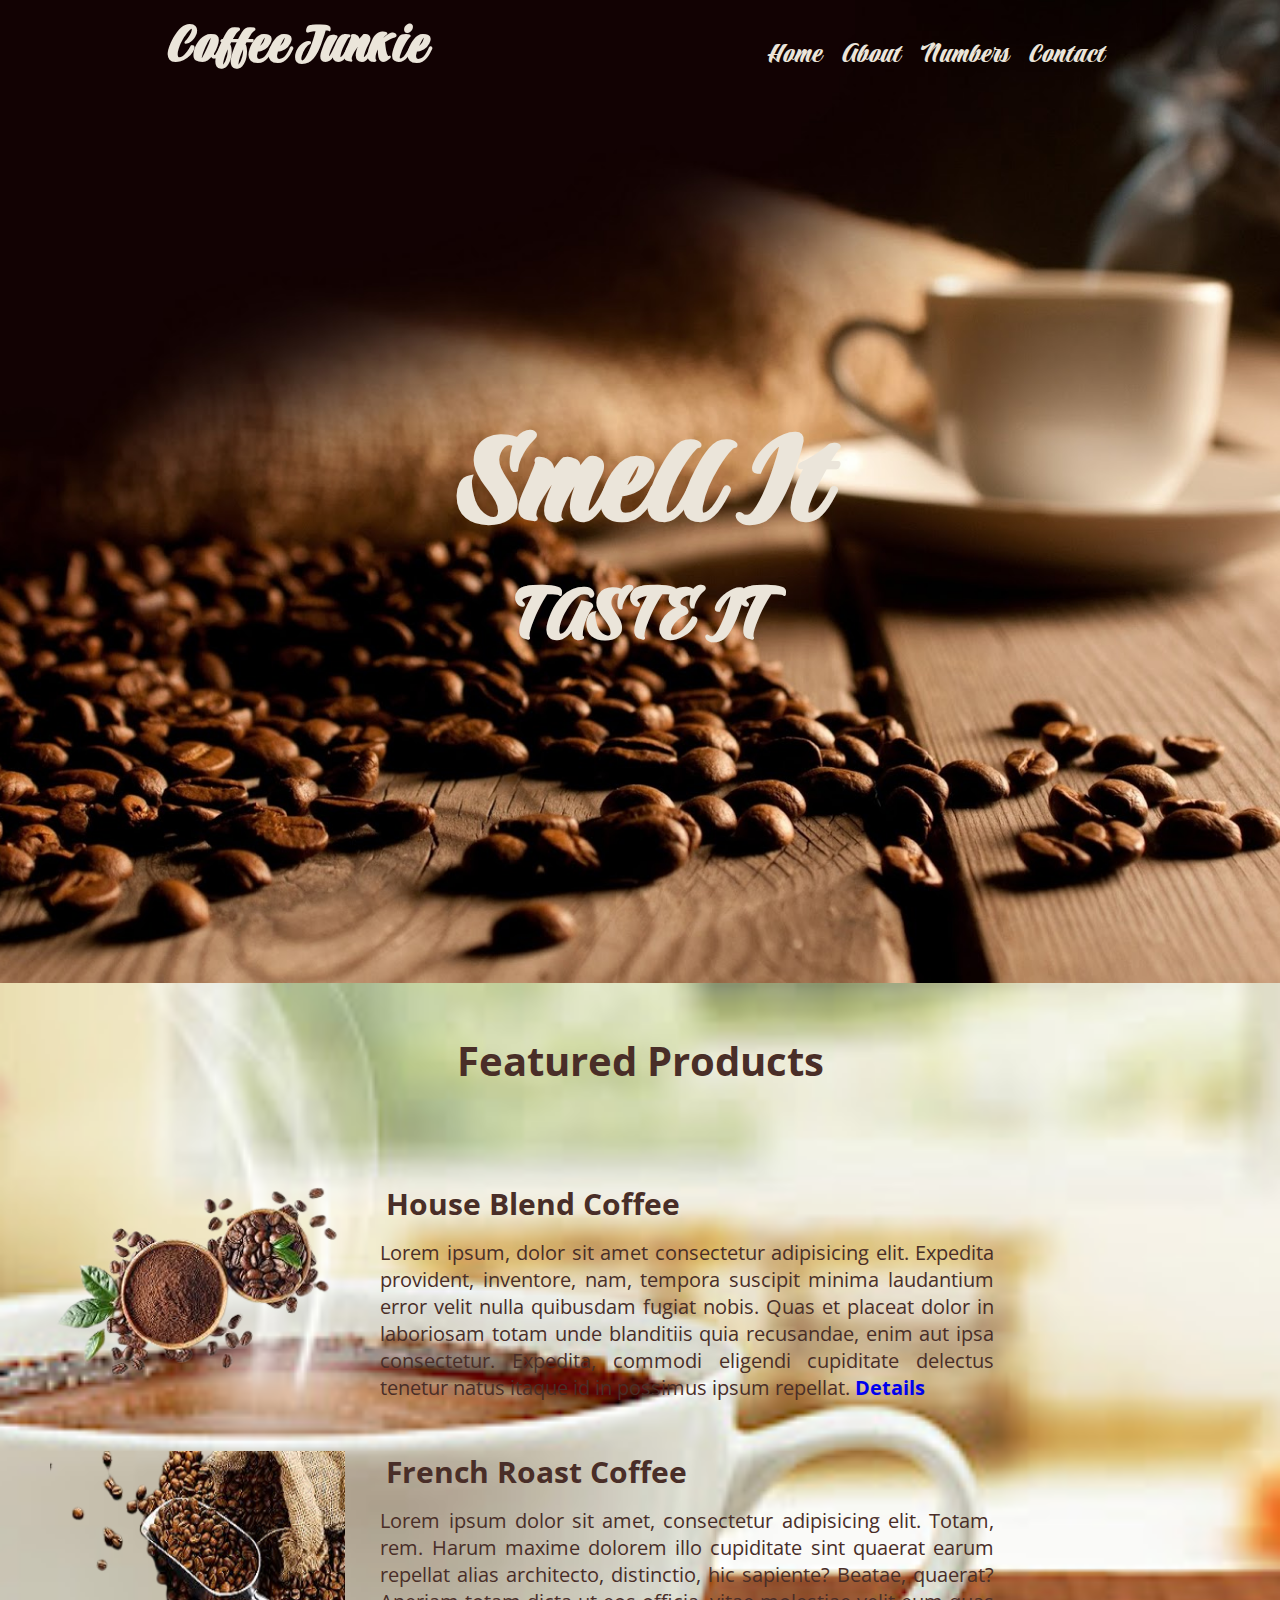
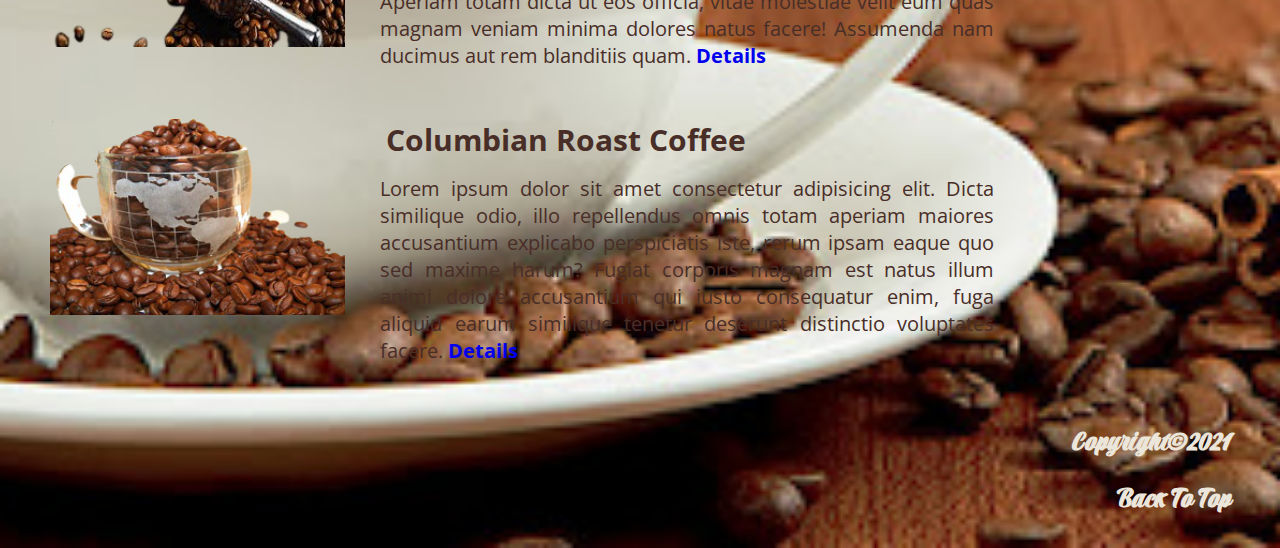
<file: index.html>
<!DOCTYPE html>
<html lang="en">

<head>
    <meta charset="UTF-8">
    <meta http-equiv="X-UA-Compatible" content="IE=edge">
    <meta name="viewport" content="width=device-width, initial-scale=1.0">
    <link rel="preconnect" href="https://fonts.googleapis.com">
    <link rel="preconnect" href="https://fonts.gstatic.com" crossorigin>
    <link href="https://fonts.googleapis.com/css2?family=Praise&display=swap" rel="stylesheet">
    <link rel="preconnect" href="https://fonts.googleapis.com">
    <link rel="preconnect" href="https://fonts.gstatic.com" crossorigin>
    <link
        href="https://fonts.googleapis.com/css2?family=Open+Sans+Condensed:ital,wght@0,300;0,700;1,300&family=Praise&display=swap"
        rel="stylesheet">
    <link rel="stylesheet" href="./style.css">
    <title>Coffee Junkie</title>
</head>

<body>

    <!--Container-->
    <div class="container">

        <!--Background-->
        <div class="background1">
            <!--Header-->
            <header>
                <div class="header-bar" id="top">
                    <h1>Coffee Junkie</h1>
                    <div class="nav">
                        <a href="index.html" target="_blank">Home</a>
                        <a href="about.html" target="_blank">About</a>
                        <a href="numbers.html" target="_blank">Numbers</a>
                        <a href="contact.html" target="_blank">Contact</a>
                    </div>
                </div>
            
            </header>
            
            <!--Banner-->
            <div class="banner">
                <h1>Smell It</h1>
                <h3>TASTE IT</h3>
            </div>
        </div>
        <div class="background">

            <!--Products-->
            <div class="products">
                <div class="product-heading">
                    <h1>Featured Products</h1>
                </div>

                <!--House Blend-->

                <div class="product-one">
                    <img src="./images/houseblend.jpeg" alt="FrenchRoast" width="25%">
                    <h2>House Blend Coffee</h2>
                    <p>
                        Lorem ipsum, dolor sit amet consectetur adipisicing elit. Expedita provident, inventore, nam,
                        tempora
                        suscipit minima laudantium error velit nulla quibusdam fugiat nobis. Quas et placeat dolor in
                        laboriosam
                        totam unde blanditiis quia recusandae, enim aut ipsa consectetur. Expedita, commodi eligendi
                        cupiditate
                        delectus tenetur natus itaque id in possimus ipsum repellat.
                        <a href="https://www.cartacoffee.com/blogs/island-blog/what-is-house-blend-coffee" target="_blank">Details</a>
                    </p>
                    
                </div>

                <!--French Roast-->

                <div class="product-two">
                    <img src="./images/frenchroast.jpeg" alt="frenchroastcoffee" width="25%">
                    <h2>French Roast Coffee</h2>
                    <p>
                        Lorem ipsum dolor sit amet, consectetur adipisicing elit. Totam, rem. Harum maxime dolorem illo
                        cupiditate
                        sint
                        quaerat earum repellat alias architecto, distinctio, hic sapiente? Beatae, quaerat? Aperiam
                        totam dicta ut
                        eos
                        officia, vitae molestiae velit eum quas magnam veniam minima dolores natus facere! Assumenda nam
                        ducimus aut
                        rem
                        blanditiis quam.
                        <a href="https://www.homegrounds.co/what-is-french-roast-coffee/" target="_blank">Details</a>
                    </p>
                    
                </div>

                <!--Columbian Roast-->

                <div class="product-three">
                    <img src="./images/colombianroast.jpg" alt="ColombianRoast" width="25%" />
                    <h2>Columbian Roast Coffee</h2>
                    <p>
                        Lorem ipsum dolor sit amet consectetur adipisicing elit. Dicta similique odio, illo repellendus
                        omnis totam
                        aperiam maiores accusantium explicabo perspiciatis iste, rerum ipsam eaque quo sed maxime harum?
                        Fugiat
                        corporis
                        magnam est natus illum animi dolore accusantium qui iusto consequatur enim, fuga aliquid earum
                        similique
                        tenetur
                        deserunt distinctio voluptates facere.
                        <a href="https://elevencoffees.com/what-is-colombian-coffee/" target="_blank">Details</a>
                    </p>
                    
                </div>
            </div>

            <!--Footer-->
            <footer>
                <div class="footer-bar">
                    <h2>Copyright&copy;2021</h2>
                    <h4><a href="#top">Back To Top</a></h4>
                </div>
            </footer>

        </div>

    </div>


</body>

</html
</file>
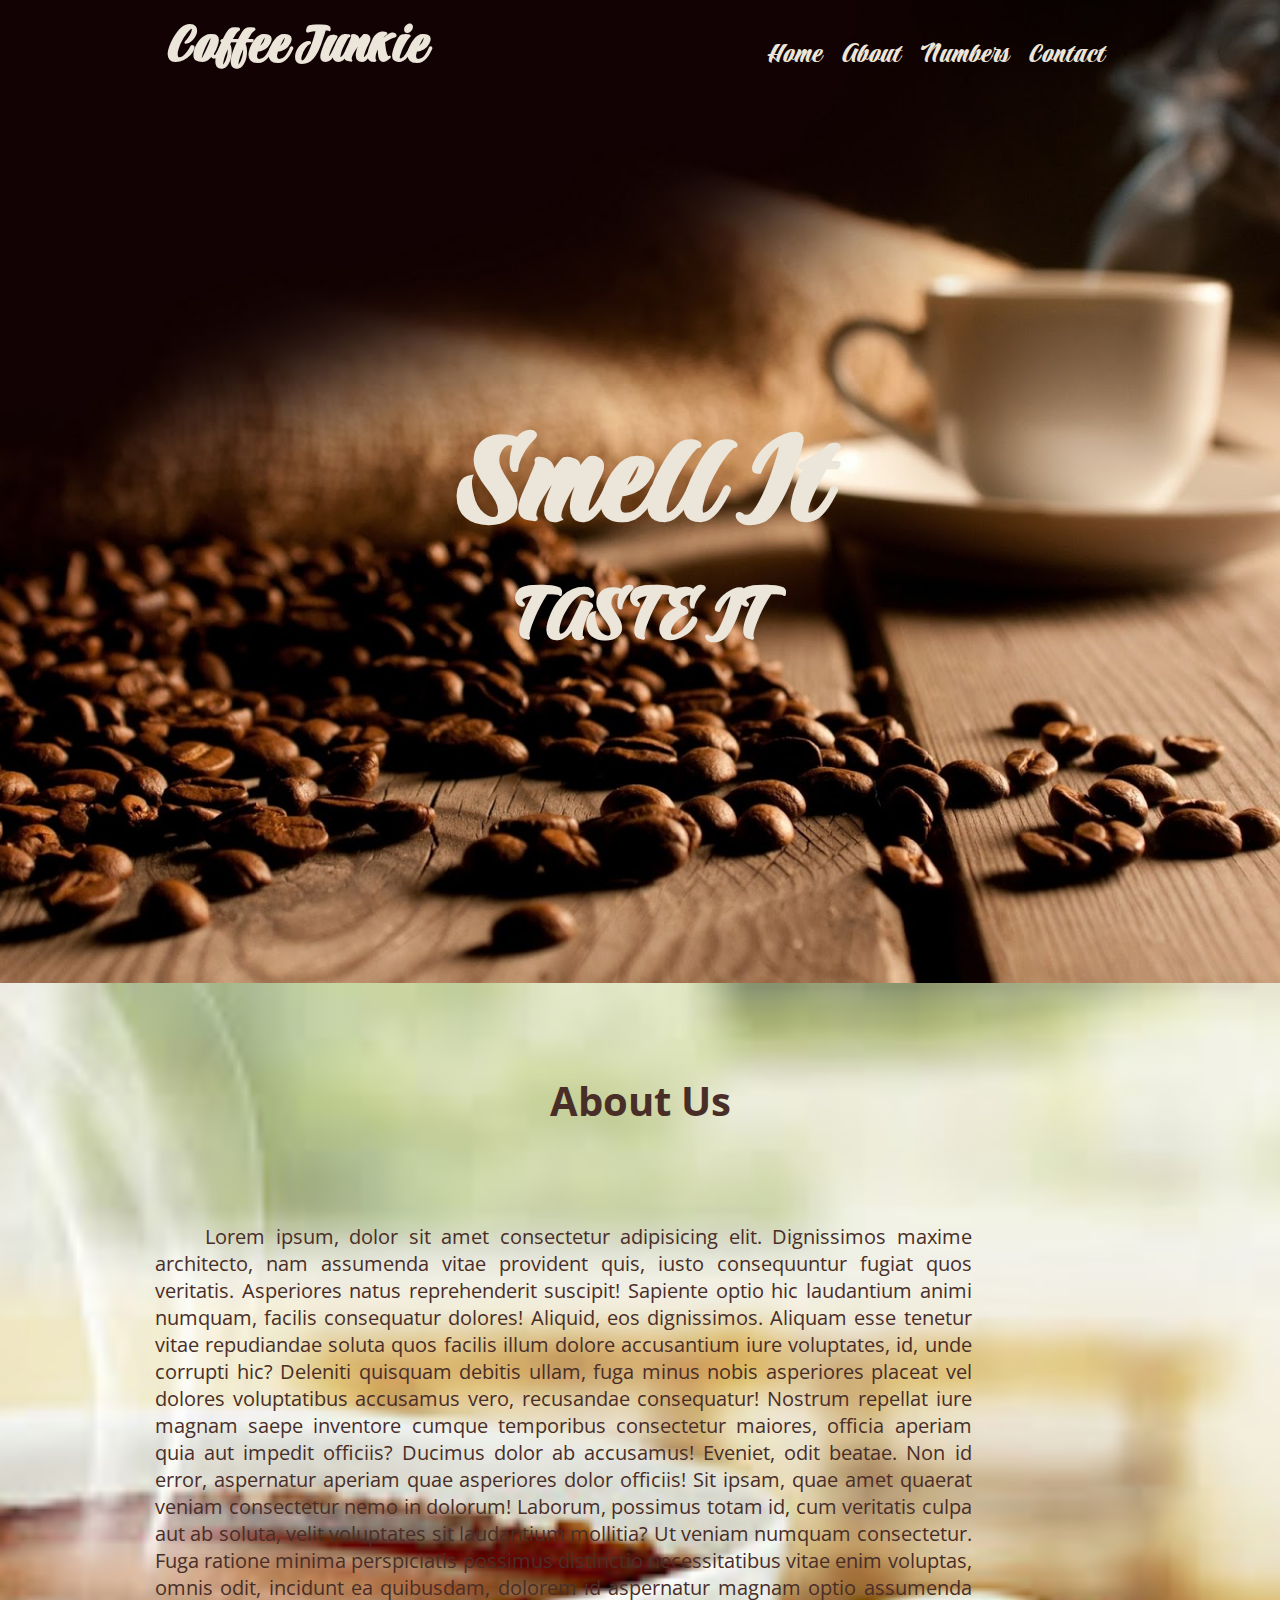
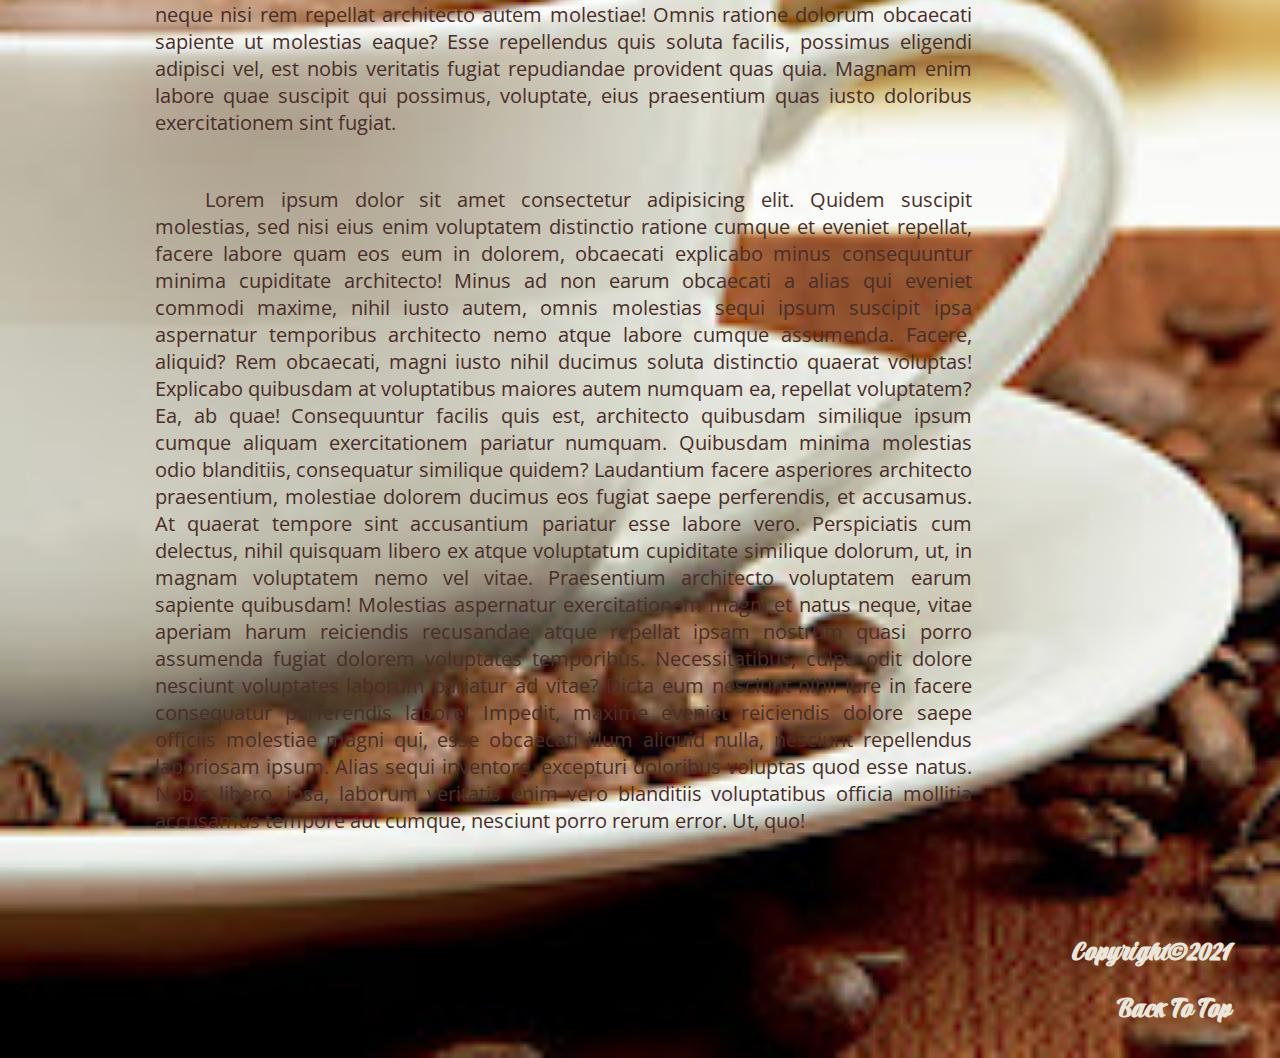
<file: about.html>
<!DOCTYPE html>
<html lang="en">

<head>
    <meta charset="UTF-8">
    <meta http-equiv="X-UA-Compatible" content="IE=edge">
    <meta name="viewport" content="width=device-width, initial-scale=1.0">
    <link rel="preconnect" href="https://fonts.googleapis.com">
    <link rel="preconnect" href="https://fonts.gstatic.com" crossorigin>
    <link href="https://fonts.googleapis.com/css2?family=Praise&display=swap" rel="stylesheet">
    <link rel="preconnect" href="https://fonts.googleapis.com">
    <link rel="preconnect" href="https://fonts.gstatic.com" crossorigin>
    <link
        href="https://fonts.googleapis.com/css2?family=Open+Sans+Condensed:ital,wght@0,300;0,700;1,300&family=Praise&display=swap"
        rel="stylesheet">
    <link rel="stylesheet" href="./style.css">
    <title>Coffee Junkie</title>
</head>

<body>

    <!--Container-->
    <div class="container">

        <!--Background-->
        <div class="background1">
            <!--Header-->
            <header>
                <div class="header-bar" id="top">
                    <h1>Coffee Junkie</h1>
                    <div class="nav">
                        <a href="index.html" target="_blank">Home</a>
                        <a href="about.html" target="_blank">About</a>
                        <a href="numbers.html" target="_blank">Numbers</a>
                        <a href="contact.html" target="_blank">Contact</a>
                    </div>
                </div>

            </header>

            <!--Banner-->
            <div class="banner">
                <h1>Smell It</h1>
                <h3>TASTE IT</h3>
            </div>
        </div>

        <!--Background-->
        <div class="background">

            <!--About-Us-->

            <div class="about-us">
                <h1>About Us</h1>
                <p>Lorem ipsum, dolor sit amet consectetur adipisicing elit. Dignissimos maxime architecto, nam assumenda vitae provident quis, iusto consequuntur fugiat quos veritatis. Asperiores natus reprehenderit suscipit! Sapiente optio hic laudantium animi numquam, facilis consequatur dolores! Aliquid, eos dignissimos. Aliquam esse tenetur vitae repudiandae soluta quos facilis illum dolore accusantium iure voluptates, id, unde corrupti hic? Deleniti quisquam debitis ullam, fuga minus nobis asperiores placeat vel dolores voluptatibus accusamus vero, recusandae consequatur! Nostrum repellat iure magnam saepe inventore cumque temporibus consectetur maiores, officia aperiam quia aut impedit officiis? Ducimus dolor ab accusamus! Eveniet, odit beatae. Non id error, aspernatur aperiam quae asperiores dolor officiis! Sit ipsam, quae amet quaerat veniam consectetur nemo in dolorum! Laborum, possimus totam id, cum veritatis culpa aut ab soluta, velit voluptates sit laudantium mollitia? Ut veniam numquam consectetur. Fuga ratione minima perspiciatis possimus distinctio necessitatibus vitae enim voluptas, omnis odit, incidunt ea quibusdam, dolorem id aspernatur magnam optio assumenda neque nisi rem repellat architecto autem molestiae! Omnis ratione dolorum obcaecati sapiente ut molestias eaque? Esse repellendus quis soluta facilis, possimus eligendi adipisci vel, est nobis veritatis fugiat repudiandae provident quas quia. Magnam enim labore quae suscipit qui possimus, voluptate, eius praesentium quas iusto doloribus exercitationem sint fugiat.</p>
                <p>Lorem ipsum dolor sit amet consectetur adipisicing elit. Quidem suscipit molestias, sed nisi eius enim voluptatem distinctio ratione cumque et eveniet repellat, facere labore quam eos eum in dolorem, obcaecati explicabo minus consequuntur minima cupiditate architecto! Minus ad non earum obcaecati a alias qui eveniet commodi maxime, nihil iusto autem, omnis molestias sequi ipsum suscipit ipsa aspernatur temporibus architecto nemo atque labore cumque assumenda. Facere, aliquid? Rem obcaecati, magni iusto nihil ducimus soluta distinctio quaerat voluptas! Explicabo quibusdam at voluptatibus maiores autem numquam ea, repellat voluptatem? Ea, ab quae! Consequuntur facilis quis est, architecto quibusdam similique ipsum cumque aliquam exercitationem pariatur numquam. Quibusdam minima molestias odio blanditiis, consequatur similique quidem? Laudantium facere asperiores architecto praesentium, molestiae dolorem ducimus eos fugiat saepe perferendis, et accusamus. At quaerat tempore sint accusantium pariatur esse labore vero. Perspiciatis cum delectus, nihil quisquam libero ex atque voluptatum cupiditate similique dolorum, ut, in magnam voluptatem nemo vel vitae. Praesentium architecto voluptatem earum sapiente quibusdam! Molestias aspernatur exercitationem magni et natus neque, vitae aperiam harum reiciendis recusandae atque repellat ipsam nostrum quasi porro assumenda fugiat dolorem voluptates temporibus. Necessitatibus, culpa odit dolore nesciunt voluptates laborum pariatur ad vitae? Dicta eum nesciunt nihil iure in facere consequatur perferendis labore! Impedit, maxime eveniet reiciendis dolore saepe officiis molestiae magni qui, esse obcaecati illum aliquid nulla, nesciunt repellendus laboriosam ipsum. Alias sequi inventore, excepturi doloribus voluptas quod esse natus. Nobis libero, ipsa, laborum veritatis enim vero blanditiis voluptatibus officia mollitia accusamus tempore aut cumque, nesciunt porro rerum error. Ut, quo!</p>
            </div>

            <!--Footer-->
            <footer>
                <div class="footer-bar">
                    <h2>Copyright&copy;2021</h2>
                    <h4><a href="#top">Back To Top</a></h4>
                </div>
            
            </footer>

        </div>
    
       
        
    
    </div>
    
    
    </body>
    
    </html
</file>
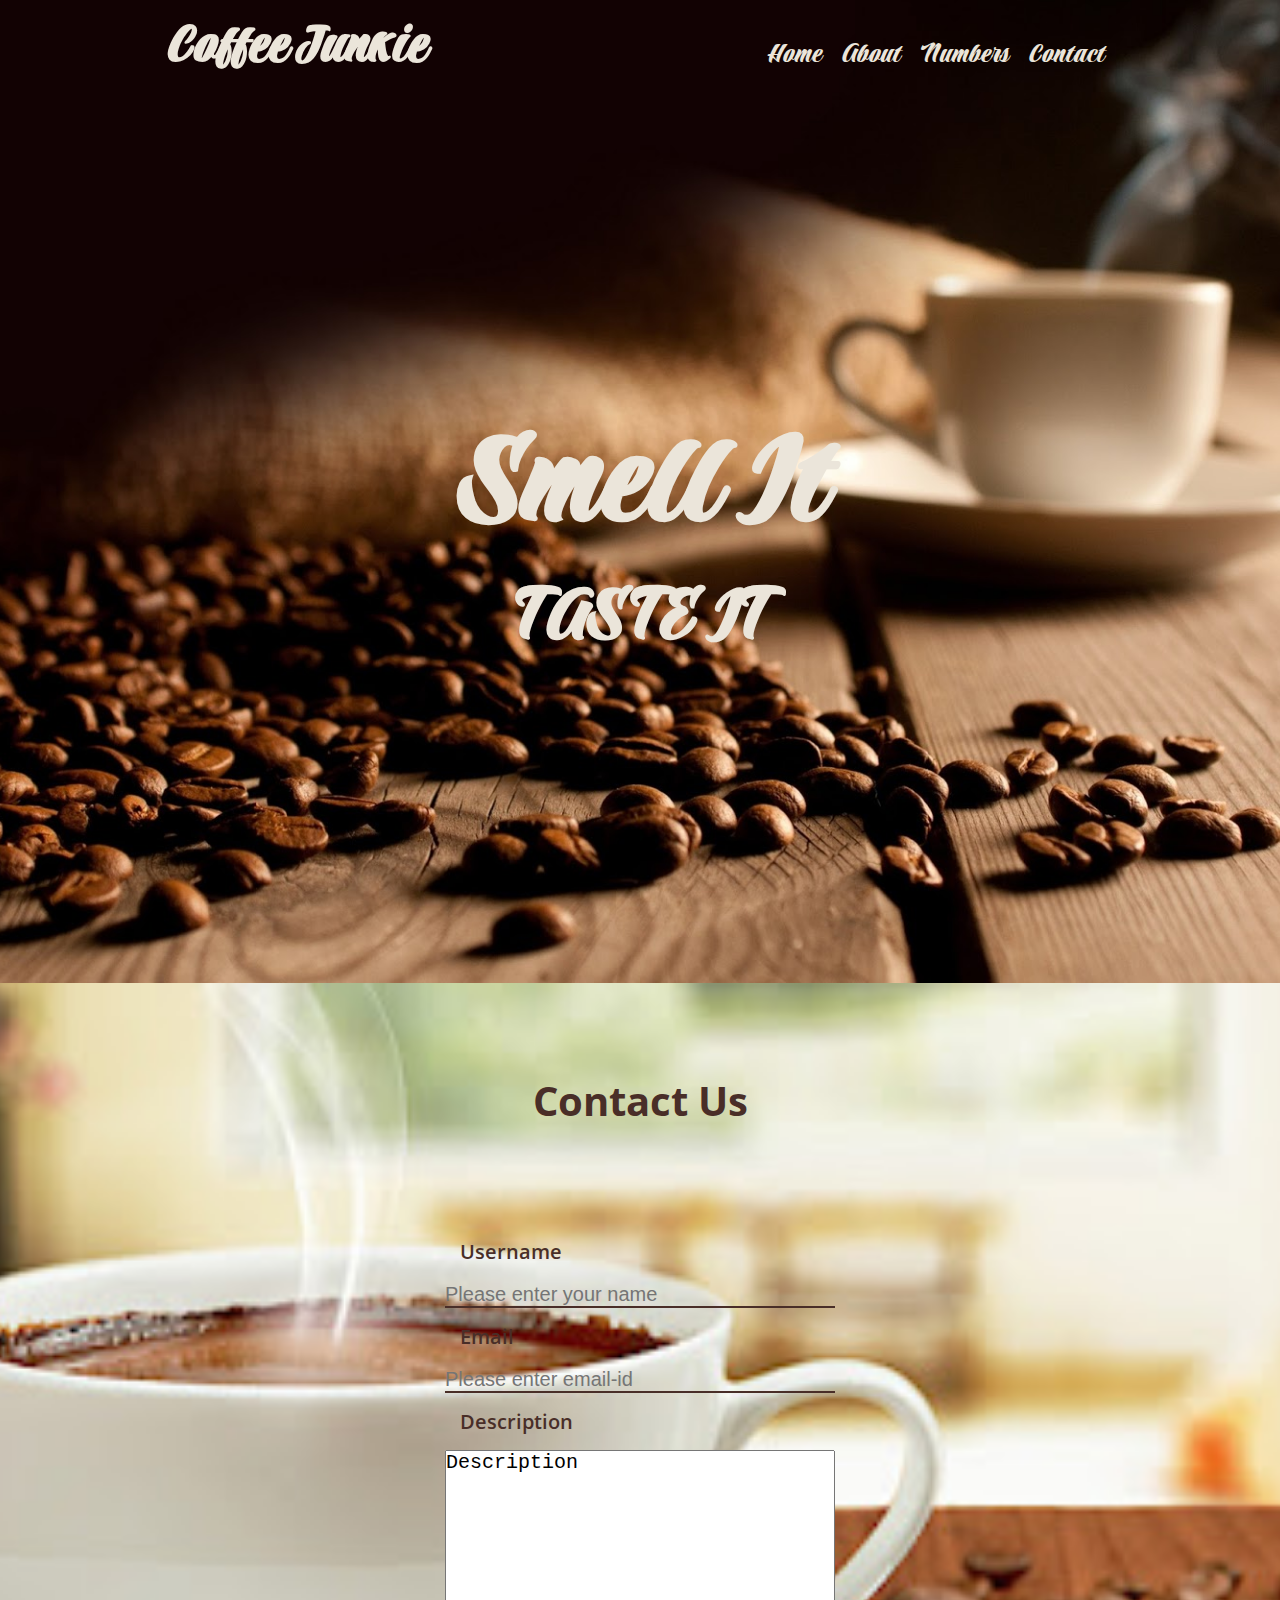
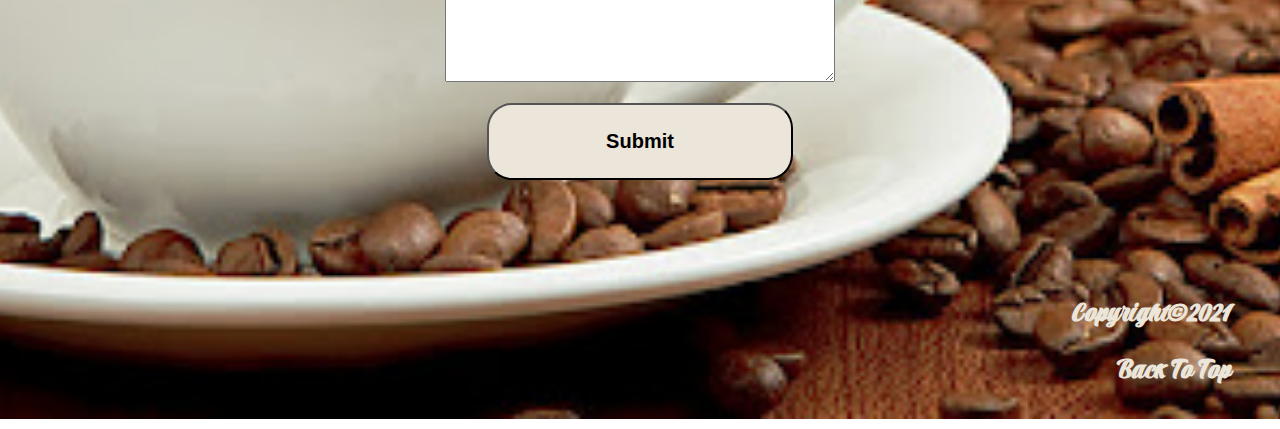
<file: contact.html>
<!DOCTYPE html>
<html lang="en">

<head>
    <meta charset="UTF-8">
    <meta http-equiv="X-UA-Compatible" content="IE=edge">
    <meta name="viewport" content="width=device-width, initial-scale=1.0">
    <link rel="preconnect" href="https://fonts.googleapis.com">
    <link rel="preconnect" href="https://fonts.gstatic.com" crossorigin>
    <link href="https://fonts.googleapis.com/css2?family=Praise&display=swap" rel="stylesheet">
    <link rel="preconnect" href="https://fonts.googleapis.com">
    <link rel="preconnect" href="https://fonts.gstatic.com" crossorigin>
    <link
        href="https://fonts.googleapis.com/css2?family=Open+Sans+Condensed:ital,wght@0,300;0,700;1,300&family=Praise&display=swap"
        rel="stylesheet">
    <link rel="stylesheet" href="./style.css">
    <title>Coffee Junkie</title>
    </head>
    
    <body>
        <!--Container-->
        <div class="container">
        
            <!--Background-->
            <div class="background1">
                <!--Header-->
                <header>
                    <div class="header-bar" id="top">
                        <h1>Coffee Junkie</h1>
                        <div class="nav">
                            <a href="index.html" target="_blank">Home</a>
                            <a href="about.html" target="_blank">About</a>
                            <a href="numbers.html" target="_blank">Numbers</a>
                            <a href="contact.html" target="_blank">Contact</a>
                        </div>
                    </div>
        
                </header>
        
                <!--Banner-->
                <div class="banner">
                    <h1>Smell It</h1>
                    <h3>TASTE IT</h3>
                </div>
            </div>
            <div class="background">
               
                
                <div class="contact-us">
                    <h1>Contact Us</h1>                    
                    
                    <form class="contact-form" action="">
                
                
                        <!--Name-->
                        <div class="visitor-name">
                            <label>Username</label>
                        </div>
                        <div class="visitor-input">
                            <input type="text" name="Username" id="Username" pattern="[A-Za-z]+" required placeholder="Please enter your name" />
                        </div>

                        <!--Email-->
                        <div class="visitor-email">
                            <label>Email</label>
                        </div>
                        <div class="email-input">
                            <input type="email" placeholder="Please enter email-id" required />
                        </div>
                
                
                        <!--Description-->
                        <div class="description">
                            <label>Description</label>
                        </div>
                        <div class="description-input">
                            <textarea name="description" id="" cols="30" rows="10" placeholder="Your Description">Description</textarea>
                        </div>
                
                
                        <!--Submission-->
                        <div class="submission">
                            <button type="submit">Submit</button>
                        </div>
                
                    </form>
                </div>

                <!--Footer-->
                <footer>
                    <div class="footer-bar">
                        <h2>Copyright&copy;2021</h2>
                        <h4><a href="#top">Back To Top</a></h4>
                    </div>
                
                </footer>
            </div>
        
        
        
        
        
        
        
        
        
        
        
        
            
        
        
        </div>
        
        
        </body>
        
        </html
</file>
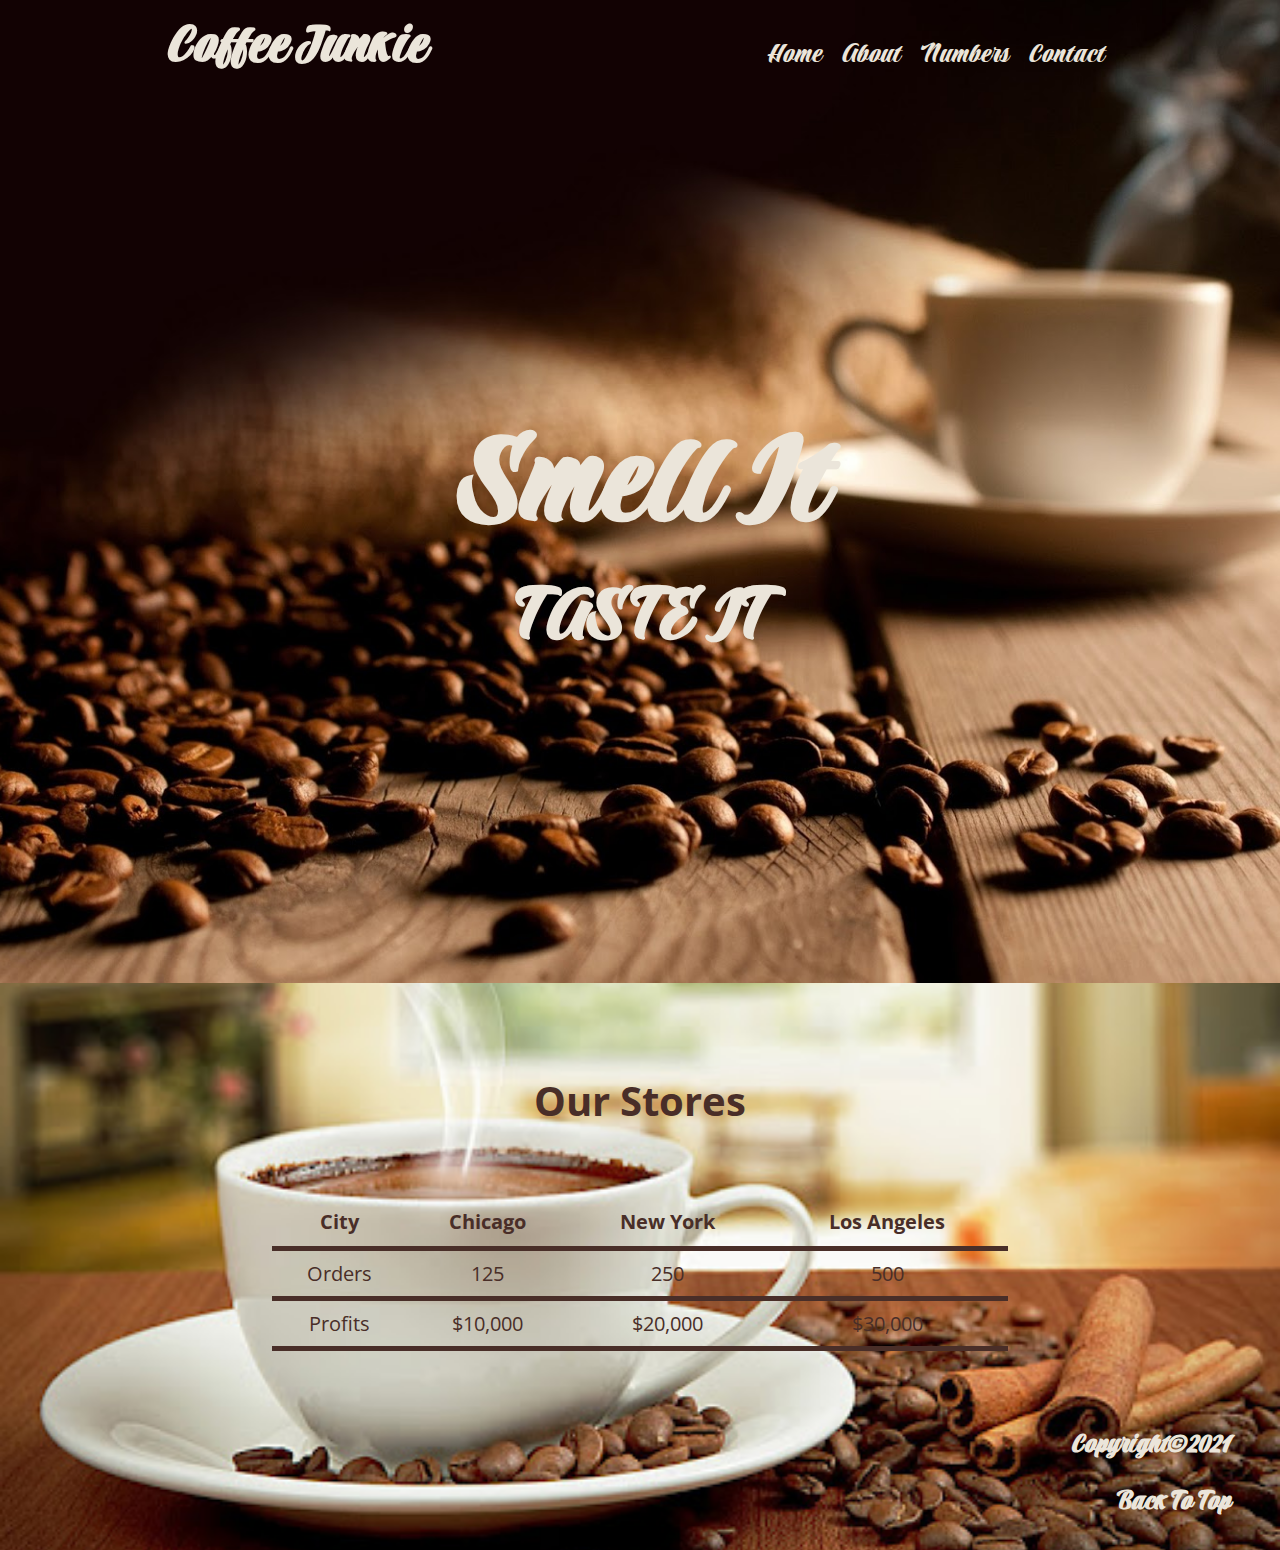
<file: numbers.html>
<!DOCTYPE html>
<html lang="en">

<head>
    <meta charset="UTF-8">
    <meta http-equiv="X-UA-Compatible" content="IE=edge">
    <meta name="viewport" content="width=device-width, initial-scale=1.0">
    <link rel="preconnect" href="https://fonts.googleapis.com">
    <link rel="preconnect" href="https://fonts.gstatic.com" crossorigin>
    <link href="https://fonts.googleapis.com/css2?family=Praise&display=swap" rel="stylesheet">
    <link rel="preconnect" href="https://fonts.googleapis.com">
    <link rel="preconnect" href="https://fonts.gstatic.com" crossorigin>
    <link
        href="https://fonts.googleapis.com/css2?family=Open+Sans+Condensed:ital,wght@0,300;0,700;1,300&family=Praise&display=swap"
        rel="stylesheet">
    <link rel="stylesheet" href="./style.css">
    <title>Coffee Junkie</title>
</head>

<body>
    <!--Container-->
    <div class="container">
    
        <!--Background-->
        <div class="background1">
            <!--Header-->
            <header>
                <div class="header-bar" id="top">
                    <h1>Coffee Junkie</h1>
                    <div class="nav">
                        <a href="index.html" target="_blank">Home</a>
                        <a href="about.html" target="_blank">About</a>
                        <a href="numbers.html" target="_blank">Numbers</a>
                        <a href="contact.html" target="_blank">Contact</a>
                    </div>
                </div>
    
            </header>
    
            <!--Banner-->
            <div class="banner">
                <h1>Smell It</h1>
                <h3>TASTE IT</h3>
            </div>
        </div>
        <div class="background">
            <div class="our-stores">
                <h1>Our Stores</h1>
                <table>
                    <!--Cities-->
                    <tr>
                        <th>City</th>
                        <th>Chicago</th>
                        <th>New York</th>
                        <th>Los Angeles</th>
                    </tr>
                    <!--End of cities-->
                    <!--Orders-->
                    <tr>
                        <td>Orders</td>
                        <td>125</td>
                        <td>250</td>
                        <td>500</td>
                    </tr>
                    <!--End of orders-->
                    <!--Profits-->
                    <tr>
                        <td>Profits</td>
                        <td>$10,000</td>
                        <td>$20,000</td>
                        <td>$30,000</td>
                    </tr>
                    <!--End of profitd-->
            
                </table>
                </table>
            </div>

            <!--Footer-->
            <footer>
                <div class="footer-bar">
                    <h2>Copyright&copy;2021</h2>
                    <h4><a href="#top">Back To Top</a></h4>
                </div>
            
            </footer>

        </div>
    
    </div>
    
    
    </body>
    
    </html
</file>
<file: style.css>
* {
  margin: 0;
  padding: 0;
  box-sizing: border-box;
}

body {
  font-family: "Praise", cursive;
}

.background1 {
  background: url(./images/background1.jpeg) center/cover no-repeat;
}
.background {
  background: url(./images/background.jpeg) center/cover no-repeat;
}

header {
  padding-top: 10px;
}

.header-bar {
  display: flex;
  justify-content: space-around;
  color: #ebe5da;
}

.header-bar h1 {
  font-size: 60px;
  cursor: default;
}

.nav {
  display: flex;
  justify-content: space-evenly;
  color: #ebe5da;
  padding-top: 16px;
}

.nav a {
  color: #ebe5da;
  font-size: 30px;
  text-decoration: none;
  padding: 10px;
}

.banner {
  height: 100vh;
  display: flex;
  align-items: center;
  justify-content: center;
  flex-direction: column;
  font-size: 70px;
  color: #ebe5da;
  cursor: default;
}

.products,
.about-us,
.our-stores,
.contact-us {
  font-family: "Open Sans Condensed", sans-serif;
  font-size: 20px;
  color: #492e28;
  box-sizing: border-box;
  overflow: hidden;
  padding: 25px;
  cursor: default;
}

.about-us,
.our-stores,
.contact-us {
  padding: 65px;
}

.product-heading,
.about-us h1,
.our-stores h1,
.contact-us h1 {
  text-align: center;
  padding: 25px 25px 70px 25px;
  cursor: default;
}

.product-one,
.product-two,
.product-three {
  box-sizing: border-box;
  border: 8px;
  padding: 25px;
  overflow: hidden;
  cursor: default;
}

.product-one h2,
.product-two h2,
.product-three h2 {
  border: 1px;
  display: inline-block;
  text-indent: 41px;
  padding-bottom: 15px;
  cursor: default;
}

.product-one img,
.product-two img,
.product-three img {
  float: left;
  cursor: default;
}

.product-one p,
.product-two p,
.product-three p {
  border: 1px;
  width: 72%;
  padding-right: 20%;
  text-align: justify;
  float: right;
  cursor: default;
}

.product-one a,
.product-three a,
.product-two a {
  text-decoration: none;
  text-align: justify;
  font-weight: 700;
}

.about-us p {
  padding: 25px;
  text-align: justify;
  text-indent: 50px;
  width: 81%;
  padding-left: 90px;
}

table {
  margin: 0 auto;
  border-collapse: collapse;
  width: 64%;
}

th,
td {
  border-bottom: 5px solid #492e28;
  text-align: center;
  height: 50px;
  vertical-align: middle;
}

form {
  margin: 0 auto;
  width: 500px;
  padding: 20px 40px;
  overflow: hidden;
  padding: 25px 55px;
  font-weight: 600;
}

.visitor-name,
.visitor-email,
.description,
.description label .submission {
  padding: 15px;
}

input[type="text"],
input[type="email"],
textarea {
  font-size: 20px;
  width: 100%;
}

input[type="text"],
input[type="email"] {
  outline: none;
  border: none;
  background: none;
  border-bottom: 2px solid #492e28;
}

.submission {
  padding: 15px;
  text-align: center;
}

button {
  padding: 25px;
  width: 85%;
  background: #ebe5da;
  border-radius: 25px;
  font-size: 20px;
  font-weight: 600;
}

footer {
  text-align: end;
  padding-bottom: 20px;
  padding-right: 40px;
  cursor: default;
}

.footer-bar h2 {
  padding: 10px;
  font-size: 30px;
  color: #ebe5da;
  cursor: default;
}
.footer-bar h4 {
  padding: 10px;
}

.footer-bar a {
  text-decoration: none;
  font-size: 30px;
  color: #ebe5da;
}
</file>
